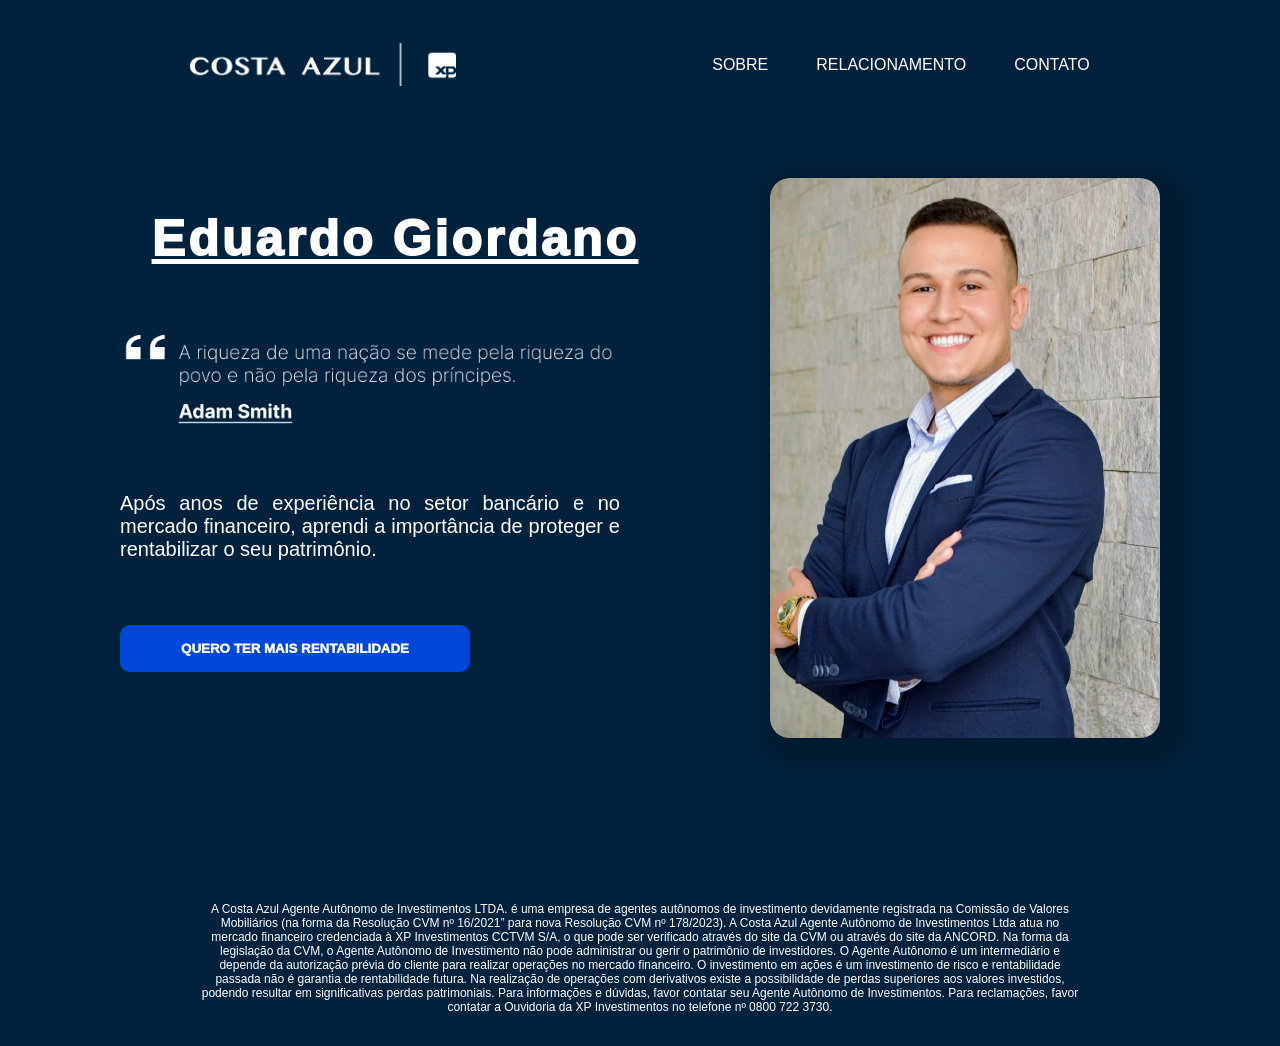
<file: pages/index.html>
<!DOCTYPE html>
<html lang="pt-br">
<head>
    <meta charset="UTF-8">
    <meta name="viewport" content="width=device-width, initial-scale=1.0">
    <link rel="stylesheet" href="../css/main.css">
    <link rel="stylesheet" href="../css/index.css">
    <title>Eduardo Giordano investimentos</title>
</head>
<body>
    <header class="base-header">
        <a href="index.html"><img src="../images/costa azul logo.png" alt="logo" class="base-header-logo"></a>
        <div class="base-header-links">
            <a href="sobre.html" class="nav-links">SOBRE</a>
            <a href="relacionamento.html" class="nav-links">RELACIONAMENTO</a>
            <a href="contato.html" class="nav-links">CONTATO</a>
        </div>
    </header>

    <main class="base-container">
        <div class="container">
            <div class="left-size">
                <h1 class="title-1">Eduardo Giordano</h1>
                <img src="../images/img-index.png" alt="img-1" class="img-index">
                <p>Após anos de experiência no setor bancário e no mercado financeiro,  aprendi a importância de proteger e rentabilizar o seu patrimônio.</p>
                <a href="contato.html" class="btn-link"><button>QUERO TER MAIS RENTABILIDADE</button></a>
            </div>
            <div class="right-size">
                <img src="../images/perfil.jfif" alt="foto-perfil" class="foto-perfil">
            </div>
        </div>
    </main>

    <footer class="base-footer">
        <p>A Costa Azul Agente Autônomo de Investimentos LTDA. é uma empresa de agentes autônomos de investimento devidamente registrada na Comissão de Valores Mobiliários (na forma da Resolução CVM nº 16/2021” para nova Resolução CVM nº 178/2023). A Costa Azul Agente Autônomo de Investimentos Ltda atua no mercado financeiro credenciada à XP Investimentos CCTVM S/A, o que pode ser verificado através do site da CVM ou através do site da ANCORD. Na forma da legislação da CVM, o Agente Autônomo de Investimento não pode administrar ou gerir o patrimônio de investidores. O Agente Autônomo é um intermediário e depende da autorização prévia do cliente para realizar operações no mercado financeiro. O investimento em ações é um investimento de risco e rentabilidade passada não é garantia de rentabilidade futura. Na realização de operações com derivativos existe a possibilidade de perdas superiores aos valores investidos, podendo resultar em significativas perdas patrimoniais. Para informações e dúvidas, favor contatar seu Agente Autônomo de Investimentos. Para reclamações, favor contatar a Ouvidoria da XP Investimentos no telefone nº 0800 722 3730.</p>
    </footer>
</body>
</html>
</file>
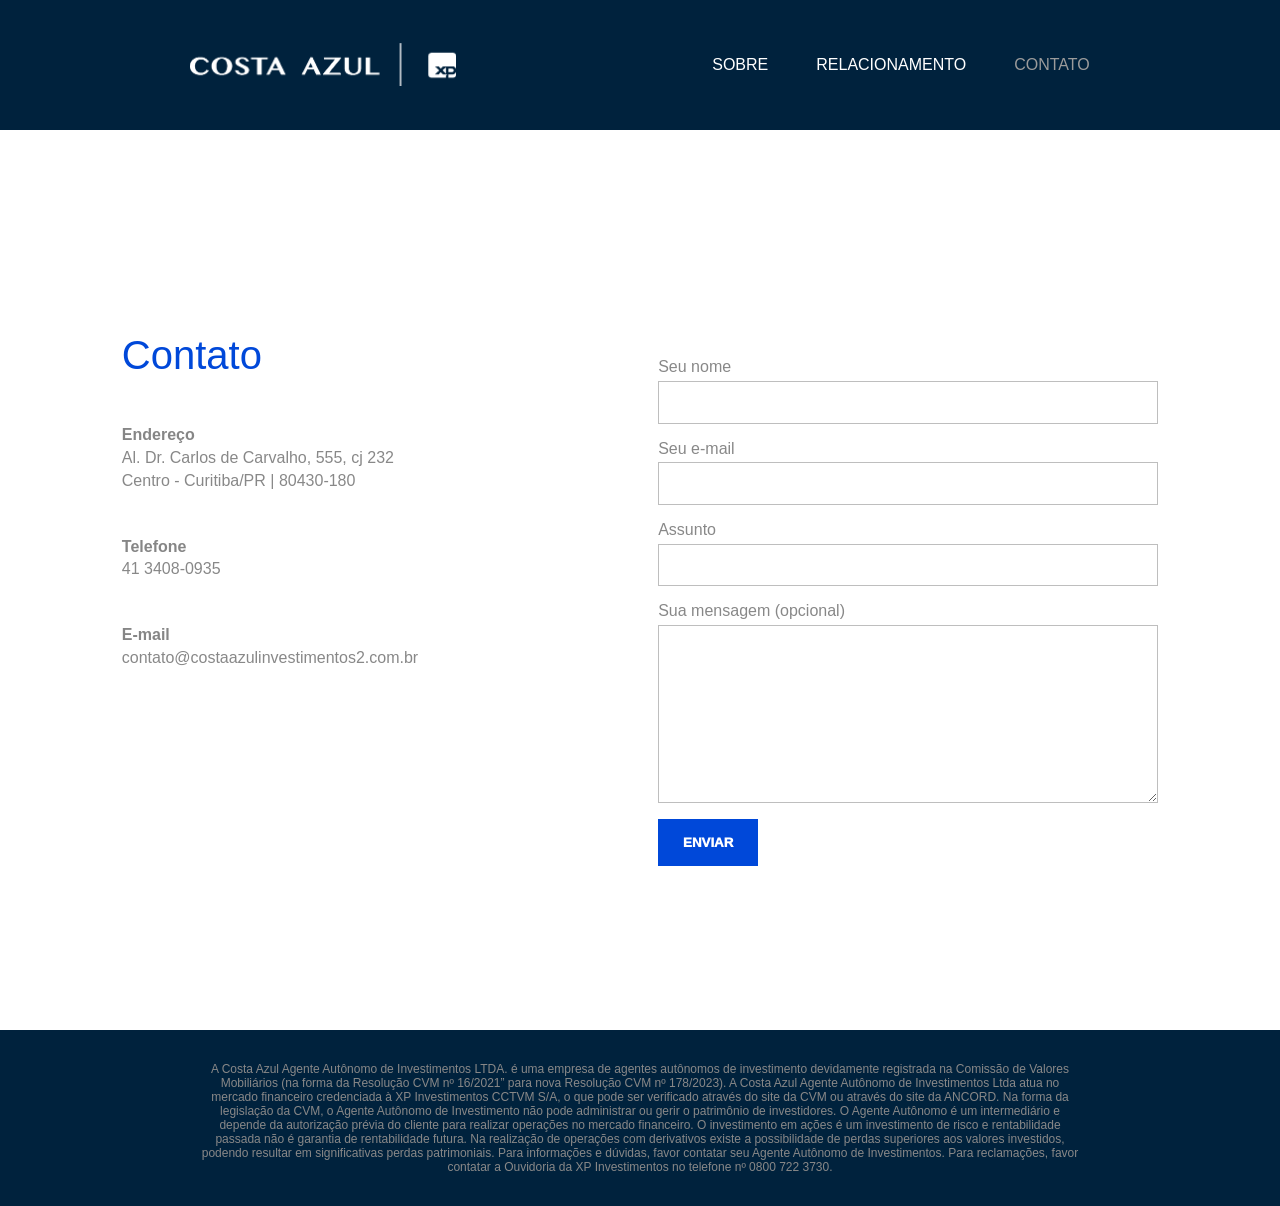
<file: pages/contato.html>
<!DOCTYPE html>
<html lang="pt-br">
<head>
    <meta charset="UTF-8">
    <meta name="viewport" content="width=device-width, initial-scale=1.0">
    <link rel="stylesheet" href="../css/main.css">
    <link rel="stylesheet" href="../css/contato.css">
    <title>Contato</title>
</head>
<body>
    <header class="base-header">
        <a href="index.html"><img src="../images/costa azul logo.png" alt="logo" class="base-header-logo"></a>
        <div class="base-header-links">
            <a href="sobre.html" class="nav-links">SOBRE</a>
            <a href="relacionamento.html" class="nav-links">RELACIONAMENTO</a>
            <a href="contato.html" class="contato-link">CONTATO</a>
        </div>
    </header>

    <main class="base-container">
        <div class="container">
            <div class="left-size">
                <h1>Contato</h1>
                <div class="infos">
                    <div class="info">
                        <h2>Endereço</h2>
                        <p>Al. Dr. Carlos de Carvalho, 555, cj 232</p>
                        <p>Centro - Curitiba/PR | 80430-180</p>
                    </div>
                    <div class="info">
                        <h2>Telefone</h2>
                        <p>41 3408-0935</p>
                    </div>
                    <div class="info">
                        <h2>E-mail</h2>
                        <p>contato@costaazulinvestimentos2.com.br</p>
                    </div>
                </div>
            </div>
            <div class="right-size">
                <div class="form-camp">
                    <label>Seu nome</label>
                    <input type="text">
                </div>
                <div class="form-camp">
                    <label>Seu e-mail</label>
                    <input type="text">
                </div>
                <div class="form-camp">
                    <label>Assunto</label>
                    <input type="text">
                </div>
                <div class="form-camp">
                    <label>Sua mensagem (opcional)</label>
                    <textarea name="" id="" cols="30" rows="10"></textarea>
                </div>
                <button>ENVIAR</button>
            </div>
        </div>
    </main>

    <footer class="base-footer">
        <p>A Costa Azul Agente Autônomo de Investimentos LTDA. é uma empresa de agentes autônomos de investimento devidamente registrada na Comissão de Valores Mobiliários (na forma da Resolução CVM nº 16/2021” para nova Resolução CVM nº 178/2023). A Costa Azul Agente Autônomo de Investimentos Ltda atua no mercado financeiro credenciada à XP Investimentos CCTVM S/A, o que pode ser verificado através do site da CVM ou através do site da ANCORD. Na forma da legislação da CVM, o Agente Autônomo de Investimento não pode administrar ou gerir o patrimônio de investidores. O Agente Autônomo é um intermediário e depende da autorização prévia do cliente para realizar operações no mercado financeiro. O investimento em ações é um investimento de risco e rentabilidade passada não é garantia de rentabilidade futura. Na realização de operações com derivativos existe a possibilidade de perdas superiores aos valores investidos, podendo resultar em significativas perdas patrimoniais. Para informações e dúvidas, favor contatar seu Agente Autônomo de Investimentos. Para reclamações, favor contatar a Ouvidoria da XP Investimentos no telefone nº 0800 722 3730.</p>
    </footer>
</body>
</html>
</file>
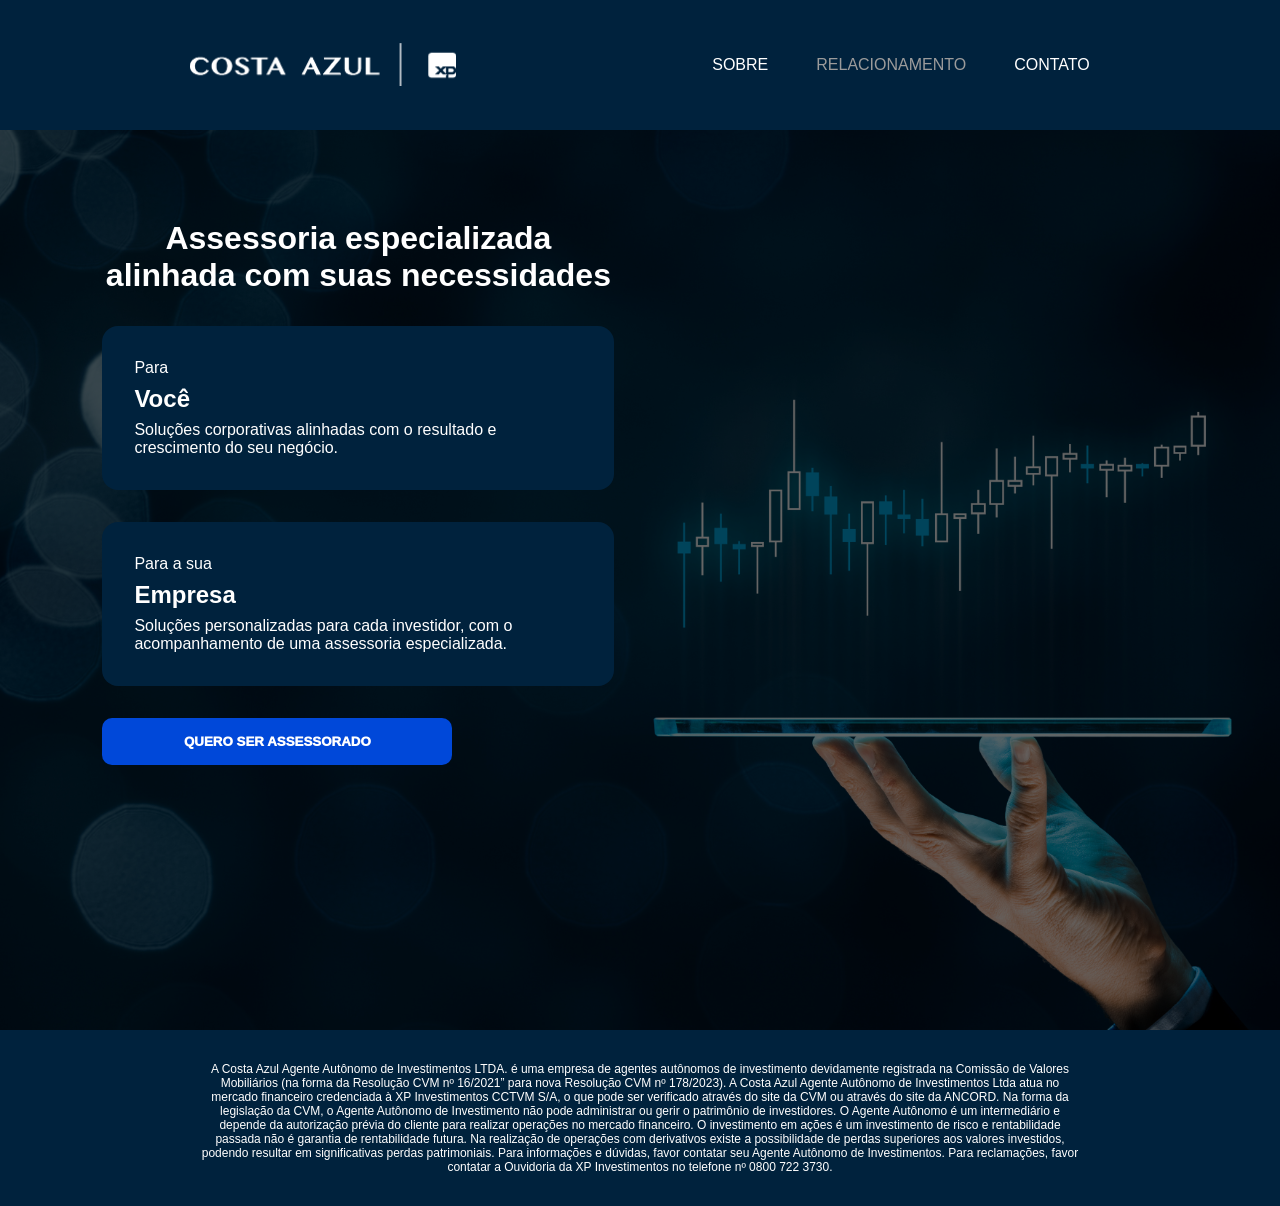
<file: pages/relacionamento.html>
<!DOCTYPE html>
<html lang="pt-br">
<head>
    <meta charset="UTF-8">
    <meta name="viewport" content="width=device-width, initial-scale=1.0">
    <link rel="stylesheet" href="../css/main.css">
    <link rel="stylesheet" href="../css/relacionamento.css">
    <title>Relacionamentos</title>
</head>
<body>
    <header class="base-header">
        <a href="index.html"><img src="../images/costa azul logo.png" alt="logo" class="base-header-logo"></a>
        <div class="base-header-links">
            <a href="sobre.html" class="nav-links">SOBRE</a>
            <a href="relacionamento.html" class="relacionamento-link">RELACIONAMENTO</a>
            <a href="contato.html" class="nav-links">CONTATO</a>
        </div>
    </header>

    <main class="base-container">
        <div class="container">
            <img src="../images/imagem_relacionamento.png" alt="background" class="img-background">
            <div class="left-size">
                <h1>Assessoria especializada alinhada com suas necessidades</h1>
                <div class="card">
                    <span>Para</span>
                    <h2>Você</h2>
                    <p>Soluções corporativas alinhadas com o resultado e crescimento do seu negócio.</p>
                </div>
                <div class="card">
                    <span>Para a sua</span>
                    <h2>Empresa</h2>
                    <p>Soluções personalizadas para cada investidor, com o acompanhamento de uma assessoria especializada.</p>
                </div>
                <a href="contato.html" class="btn-link"><button>QUERO SER ASSESSORADO</button></a>
            </div>
        </div>

    </main>

    <footer class="base-footer">
        <p>A Costa Azul Agente Autônomo de Investimentos LTDA. é uma empresa de agentes autônomos de investimento devidamente registrada na Comissão de Valores Mobiliários (na forma da Resolução CVM nº 16/2021” para nova Resolução CVM nº 178/2023). A Costa Azul Agente Autônomo de Investimentos Ltda atua no mercado financeiro credenciada à XP Investimentos CCTVM S/A, o que pode ser verificado através do site da CVM ou através do site da ANCORD. Na forma da legislação da CVM, o Agente Autônomo de Investimento não pode administrar ou gerir o patrimônio de investidores. O Agente Autônomo é um intermediário e depende da autorização prévia do cliente para realizar operações no mercado financeiro. O investimento em ações é um investimento de risco e rentabilidade passada não é garantia de rentabilidade futura. Na realização de operações com derivativos existe a possibilidade de perdas superiores aos valores investidos, podendo resultar em significativas perdas patrimoniais. Para informações e dúvidas, favor contatar seu Agente Autônomo de Investimentos. Para reclamações, favor contatar a Ouvidoria da XP Investimentos no telefone nº 0800 722 3730.</p>
    </footer>
</body>
</html>
</file>
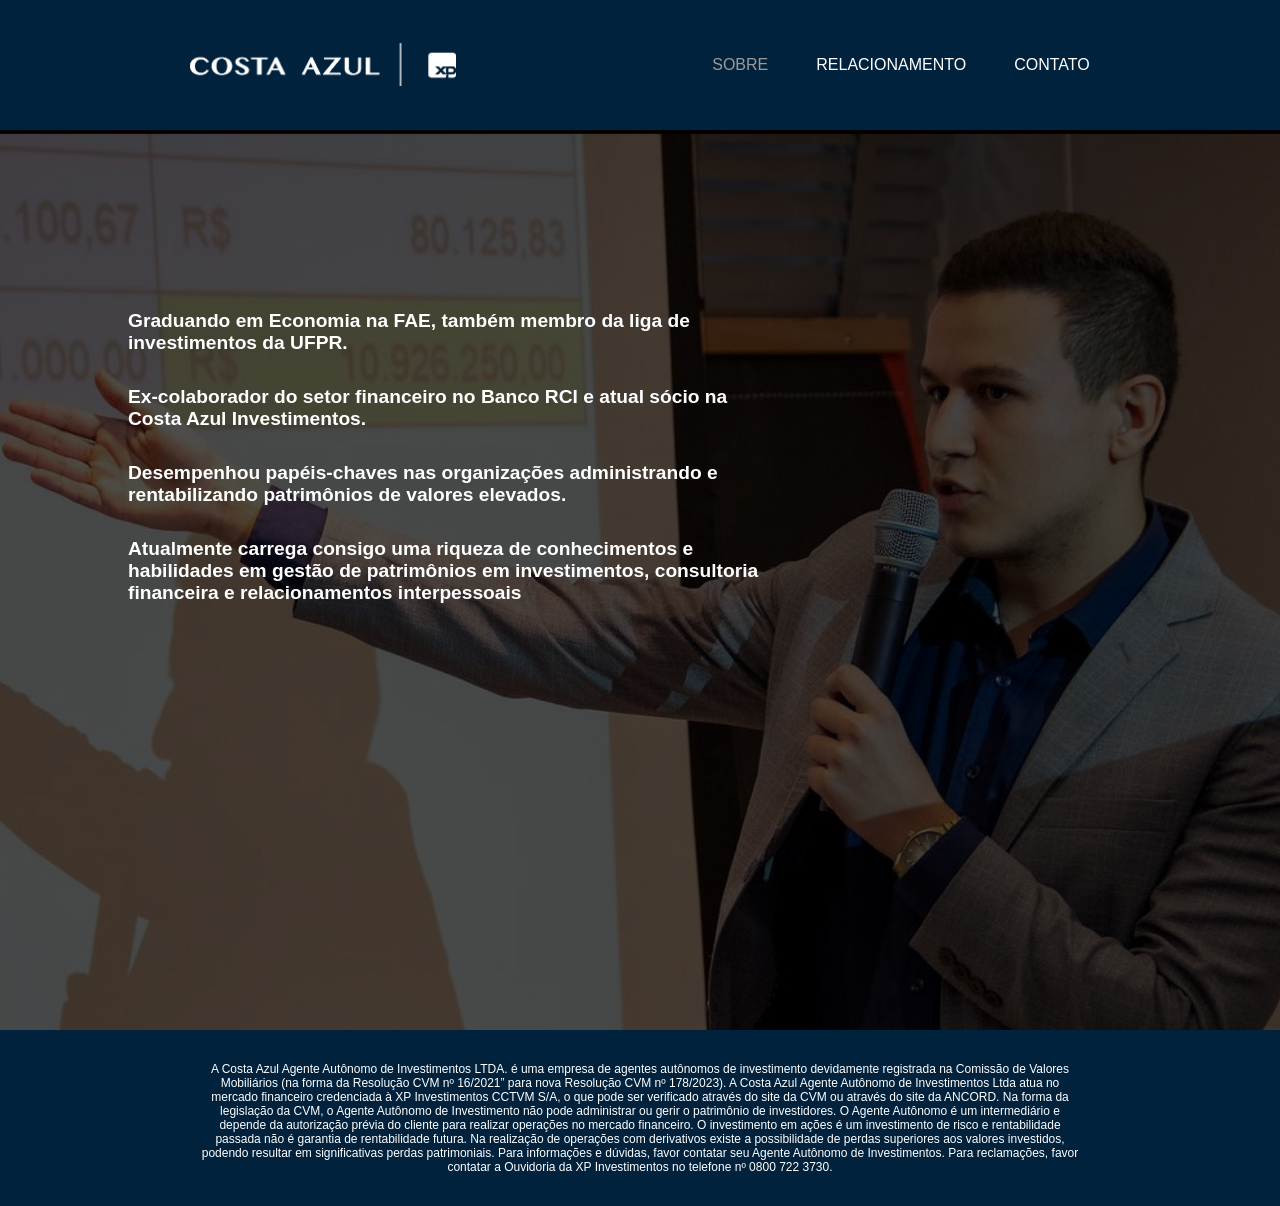
<file: pages/sobre.html>
<!DOCTYPE html>
<html lang="pt-br">
<head>
    <meta charset="UTF-8">
    <meta name="viewport" content="width=device-width, initial-scale=1.0">
    <link rel="stylesheet" href="../css/main.css">
    <link rel="stylesheet" href="../css/sobre.css">
    <title>Sobre mim</title>
</head>
<body>
    <header class="base-header">
        <a href="index.html"><img src="../images/costa azul logo.png" alt="logo" class="base-header-logo"></a>
        <div class="base-header-links">
            <a href="sobre.html" class="sobre-link">SOBRE</a>
            <a href="relacionamento.html" class="nav-links">RELACIONAMENTO</a>
            <a href="contato.html" class="nav-links">CONTATO</a>
        </div>
    </header>

    <main class="base-container">
        <div class="container">
            <img src="../images/palestra.png" alt="background" class="img-background">
            <div class="left-size">
                <p>
                    Graduando em Economia na FAE, também membro da liga de investimentos  da UFPR.
                </p>
                <p>
                    Ex-colaborador do setor financeiro no Banco RCI e atual sócio na Costa Azul Investimentos. 
                </p>
                <p>
                    Desempenhou papéis-chaves nas organizações administrando e rentabilizando patrimônios de valores elevados. 
                </p>
                <p>
                    Atualmente carrega consigo uma riqueza de conhecimentos e habilidades em gestão de patrimônios em investimentos, consultoria financeira e relacionamentos interpessoais 
                </p>
            </div>
        </div>
    </main>

    <footer class="base-footer">
        <p>A Costa Azul Agente Autônomo de Investimentos LTDA. é uma empresa de agentes autônomos de investimento devidamente registrada na Comissão de Valores Mobiliários (na forma da Resolução CVM nº 16/2021” para nova Resolução CVM nº 178/2023). A Costa Azul Agente Autônomo de Investimentos Ltda atua no mercado financeiro credenciada à XP Investimentos CCTVM S/A, o que pode ser verificado através do site da CVM ou através do site da ANCORD. Na forma da legislação da CVM, o Agente Autônomo de Investimento não pode administrar ou gerir o patrimônio de investidores. O Agente Autônomo é um intermediário e depende da autorização prévia do cliente para realizar operações no mercado financeiro. O investimento em ações é um investimento de risco e rentabilidade passada não é garantia de rentabilidade futura. Na realização de operações com derivativos existe a possibilidade de perdas superiores aos valores investidos, podendo resultar em significativas perdas patrimoniais. Para informações e dúvidas, favor contatar seu Agente Autônomo de Investimentos. Para reclamações, favor contatar a Ouvidoria da XP Investimentos no telefone nº 0800 722 3730.</p>
    </footer>
</body>
</html>
</file>
<file: css/main.css>
*{
    margin: 0;
    padding: 0;
    font-family: sans-serif;
    text-decoration: none;
}

body{
    background-color: #00223d ;
}

.base-header{
    width: 100%;
    height: 130px;
    display: flex;
   
    align-items: center;
    gap: 20%;
    justify-content: center;
}

.nav-links{
    color: #fff;
}

.nav-links:hover{
    color: #9b9b9b;
}
.base-header-logo{
    width: 266px;
}

.base-header-links{
    display: flex;
    gap: 3rem;
}

.base-container{
    height: 100%;;
}

.base-footer{
    color: #fff;
    font-size: 12px;
    
    padding: 2rem;
}

.base-footer > p {
    width: 73%;
    text-align: center;
    margin: auto;
}
</file>
<file: css/index.css>
.foto-perfil{
    width: 390px;
    height: 560px;
    object-fit: cover;
    border-radius: 20px;
    box-shadow: 10px 10px 20px 20px rgba(0, 0, 0, 0.185);
}

.container{
    display: flex;
    color: #fff;
    justify-content: center;
    margin-bottom: 10%;
    gap: 150px;
    margin-top: 3rem;
}

.left-size{
    margin-top: 2rem;
    width: 500px;
    display: flex;
    flex-direction: column;
    gap: 4rem;
}

.left-size > h1{
    text-align: center;
    text-decoration: underline;
    font-size: 50px;
    font-weight: 1000;
    letter-spacing: 3px;
    width: 550px;
    
}

.left-size > a > button {
    padding: 1rem;
    font-weight: 1000;
    color: #fff;
    background-color: #0048d9;
    border: none;
    width: 350px;
    border-radius: 10px;
    margin: auto;
}

.left-size > a > button:hover{
    background-color: #003192;
    transition: 0.3s;
    cursor: pointer;
}

.btn-link{
    color: #fff;
}

.left-size > p {
    font-size: 20px;
    text-align: justify;
}
</file>
<file: css/contato.css>
.container{
    background-color: #fff;
    height: 100vh;
    display: flex;
    align-items: center;
    justify-content: center;
    gap: 15rem;
}

.right-size{
    display: flex;
    flex-direction: column;
    gap: 1rem;
    padding: 2rem 0;
    margin-top: 4rem;
}
label{
    color: rgb(136, 136, 136);
}
textarea,
input{
    padding: 0.8rem;
    border: 1px solid rgb(190, 190, 190);
}

.form-camp{
    display: flex;
    flex-direction: column;
    width: 500px;
    gap: 0.3rem;
}

.contato-link {
    color: #9b9b9b;
}


h1{
    color: #0048d9;
    font-weight: 50;
    font-size: 40px;
}

button{
    width: 100px;
    padding: 1rem;
    border: none;
    color: #fff;
    background-color: #0048d9;
    font-weight: 1000;
}

button:hover{
    background-color: #003192;
    transition: 0.3s;
    cursor: pointer;
}

.left-size{
    display: flex;
    flex-direction: column;
    gap: 3rem;
    padding: 2rem 0;
    margin-bottom: 10rem;
}

.infos{
    display: flex;
    flex-direction: column;
    gap: 3rem;
}

h2{
    font-size: 1rem;
    color: #868686;
}

p{
    color: rgb(136, 136, 136);
}

.info{
    display: flex;
    flex-direction: column;
    gap: 0.3rem;
}
</file>
<file: css/relacionamento.css>
.container{
    background-color: black;
    height: 900px;
    position: relative;
}
.relacionamento-link{
    color: #9b9b9b;
}
.img-background{
    width: 100%;
    height: 900px;
    object-fit: cover;
    opacity: 40%;
   
}

.left-size{
    position: absolute;
    top: 10%;
    left: 8%;
    color: #fff;
    display: flex;
    flex-direction: column;
    gap: 2rem;
    width: 40%;
}

.left-size > h1 {
    text-align: center;
}

.card{
    background-color: #00223d;
    padding: 2rem;
    height: 100px;
    border-radius: 1rem;
    display: flex;
    flex-direction: column;
    gap: 0.5rem;
    justify-content: center;
}

.left-size > a > button {
    padding: 1rem;
    font-weight: 1000;
    color: #fff;
    background-color: #0048d9;
    border: none;
    width: 350px;
    border-radius: 10px;
    margin: auto;
}

.left-size > a > button:hover{
    background-color: #003192;
    transition: 0.3s;
    cursor: pointer;
}

.btn-link{
    color: #fff;
}
</file>
<file: css/sobre.css>
.container{
    background-color: black;
    height: 900px;
    height: 100vh;
    position: relative;
}
.img-background{
    height: 100%;
    width: 100%;
    object-fit: cover;
    opacity: 30%;
}

.left-size{
    position: absolute;
    top: 20%;
    left: 10%;
    color: #fff;
    display: flex;
    flex-direction: column;
    gap: 2rem;
    width: 650px;
    font-size: 1.2rem;
    font-weight: 800;
}

.sobre-link{
    color: #9b9b9b;
}
</file>
